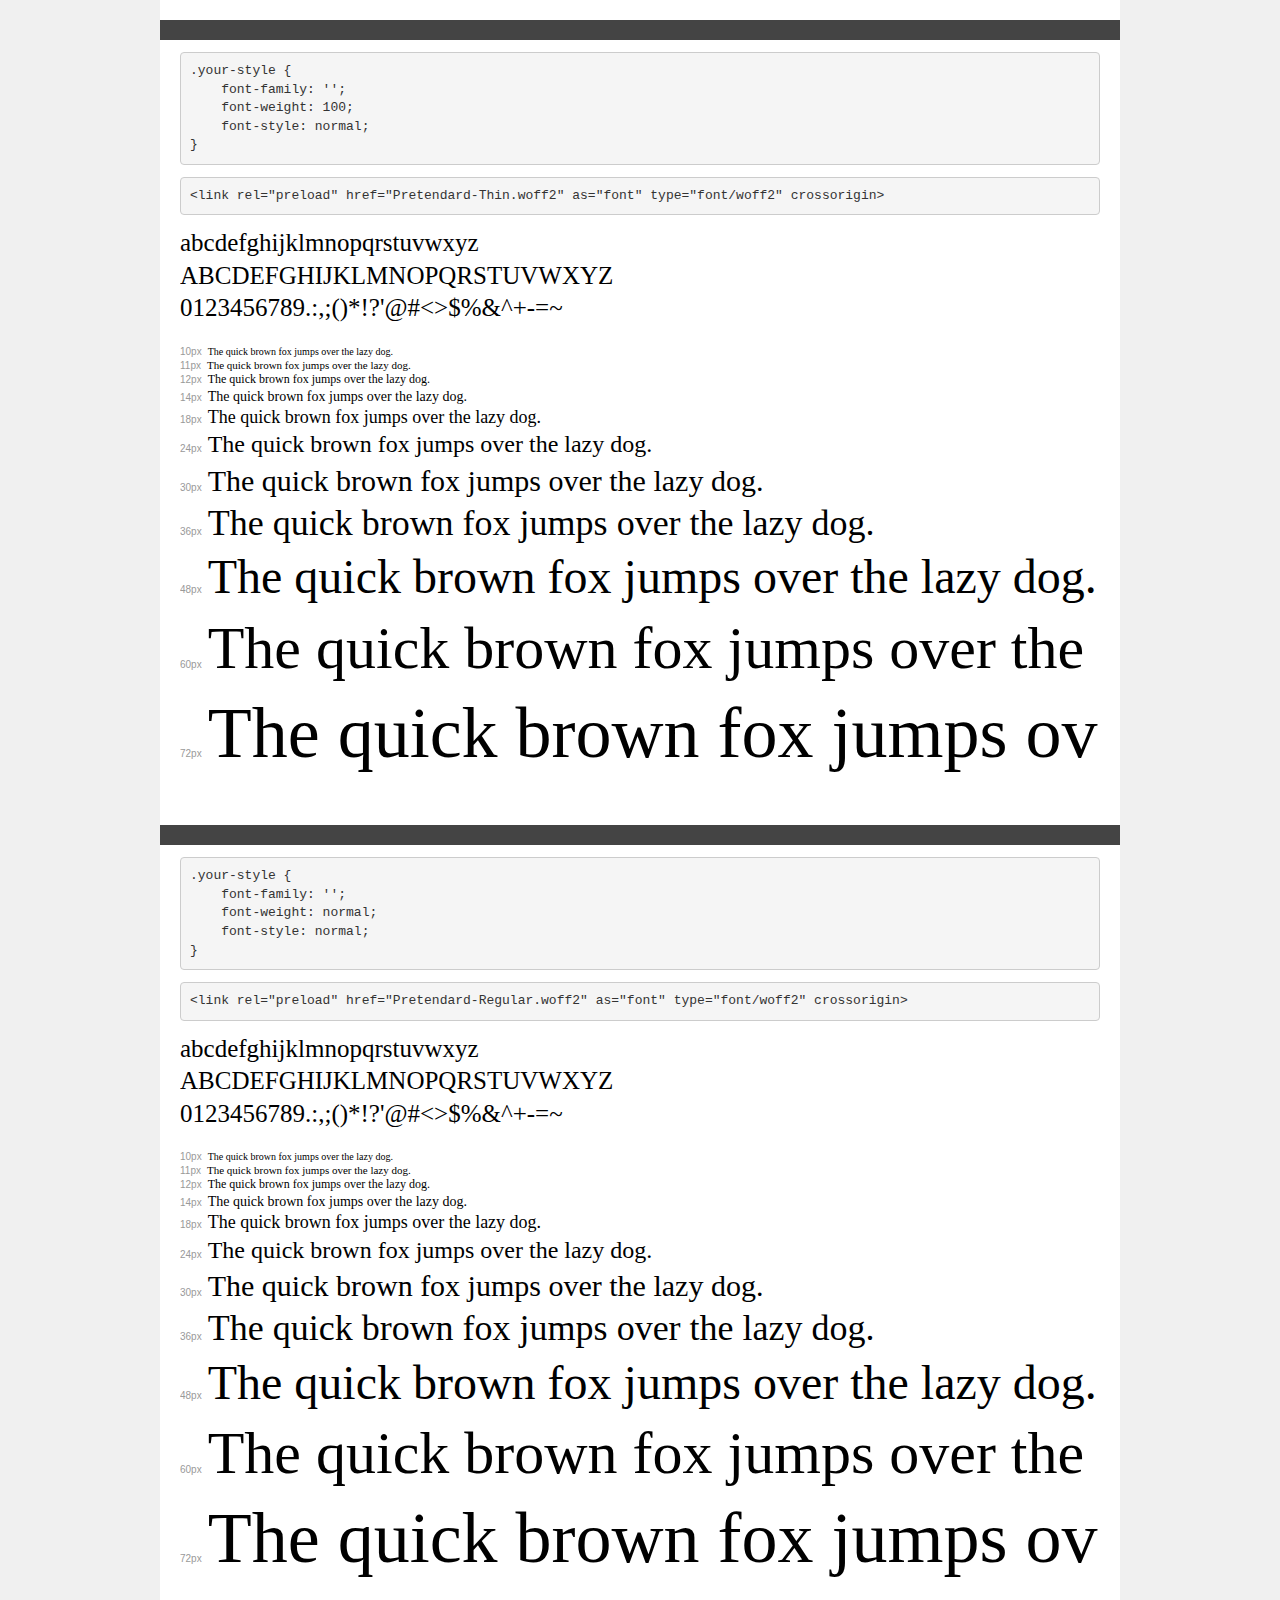
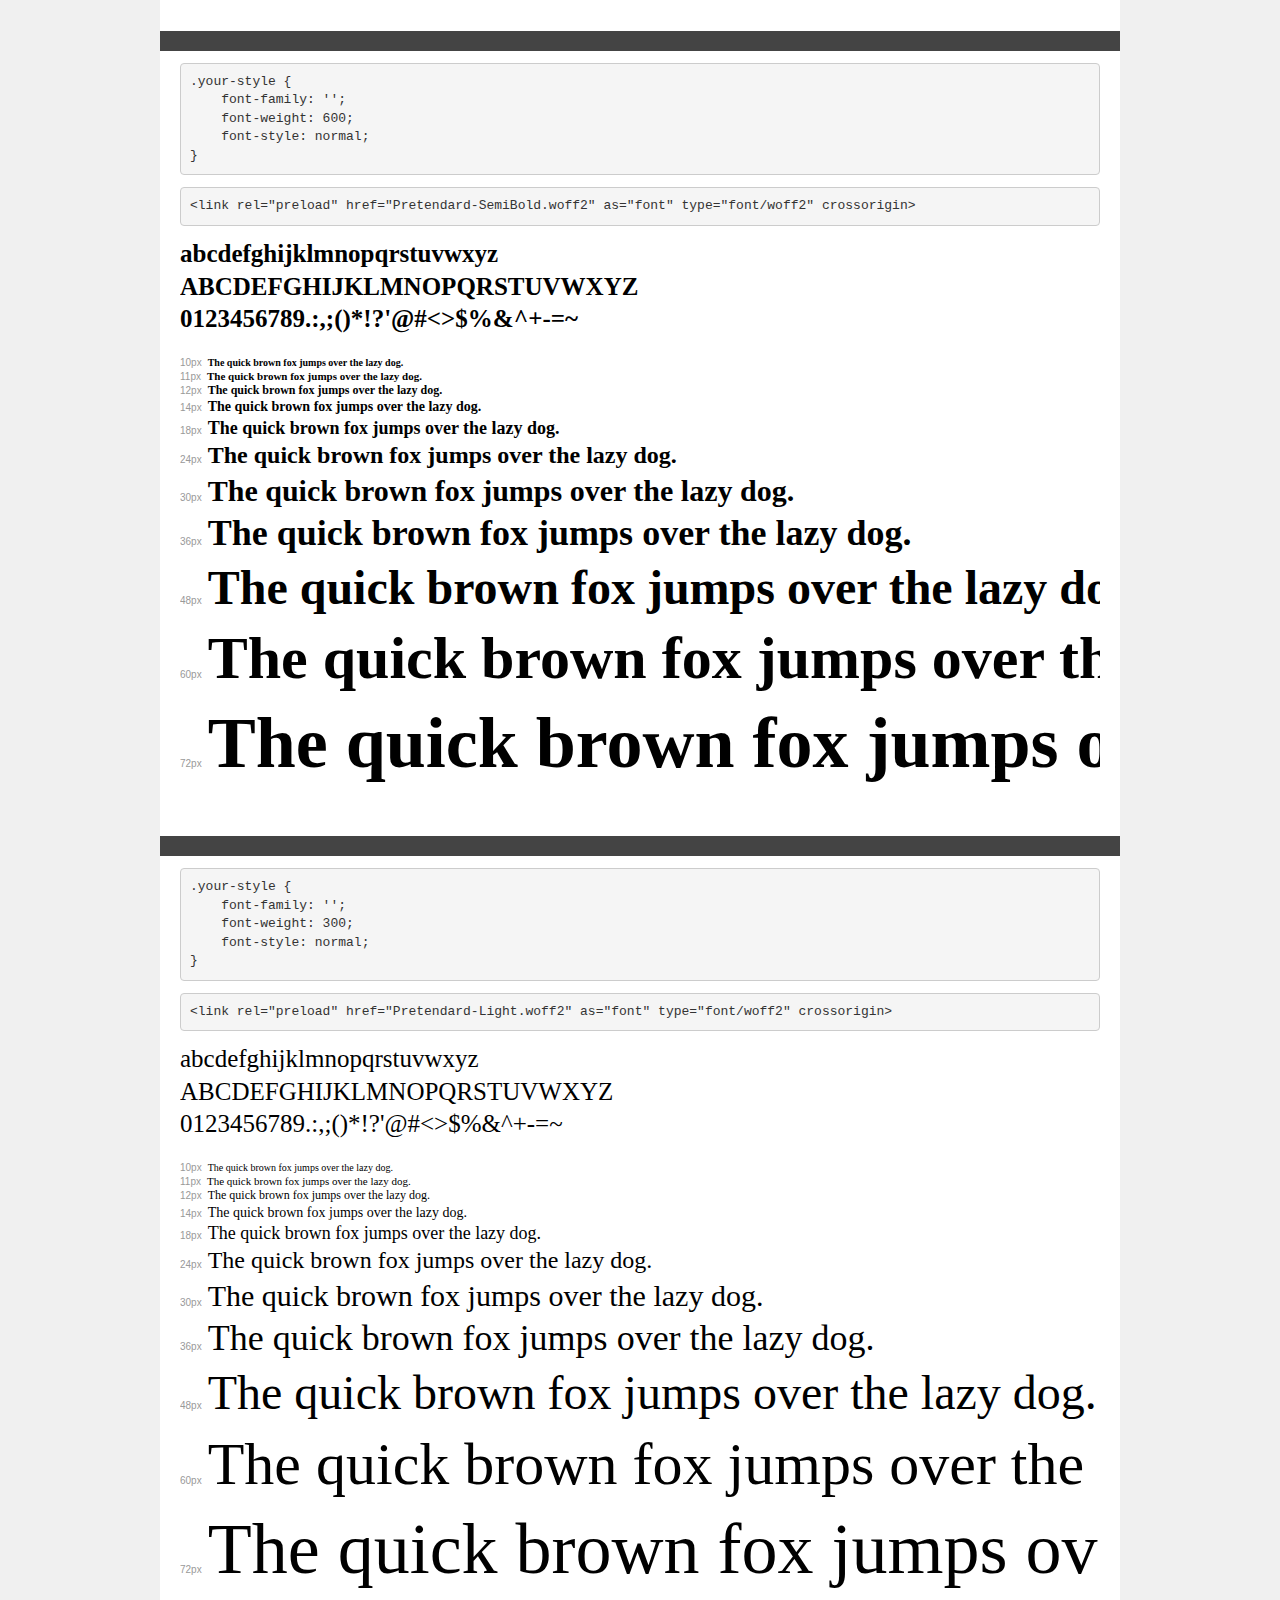
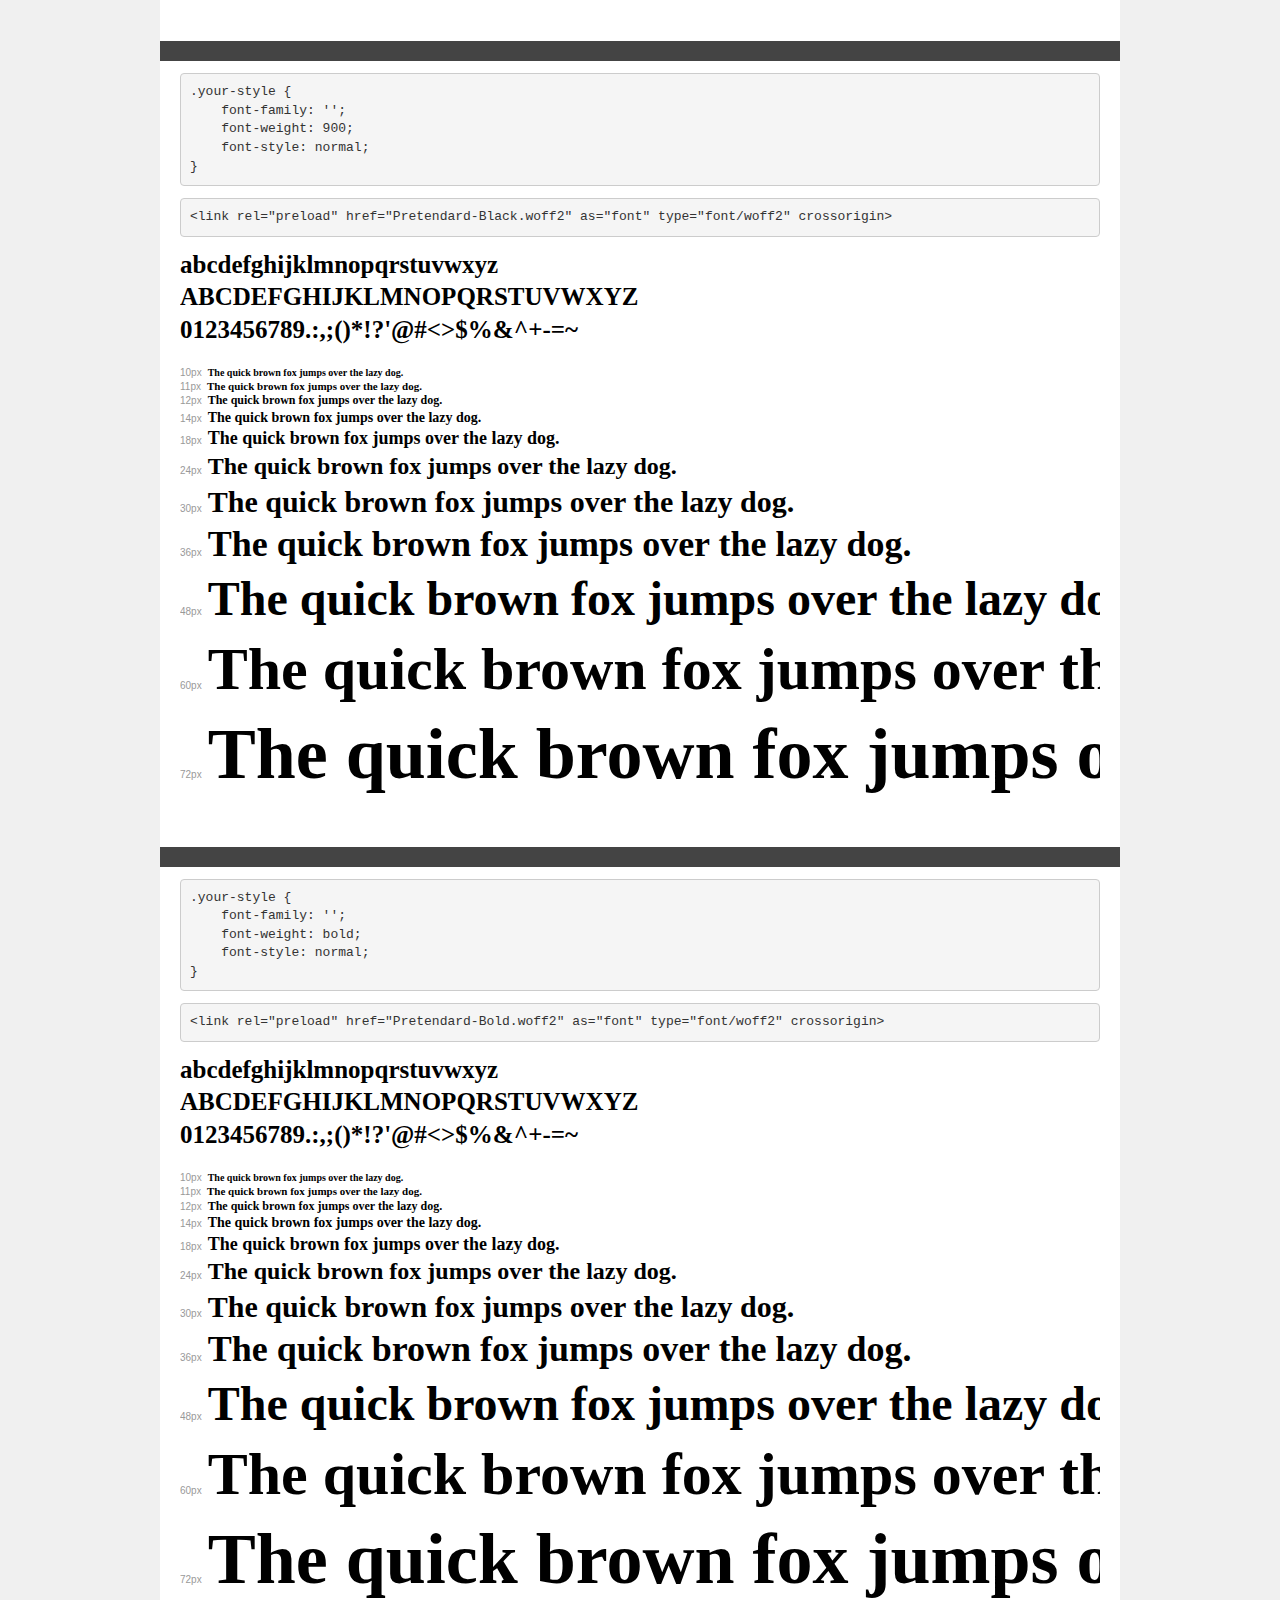
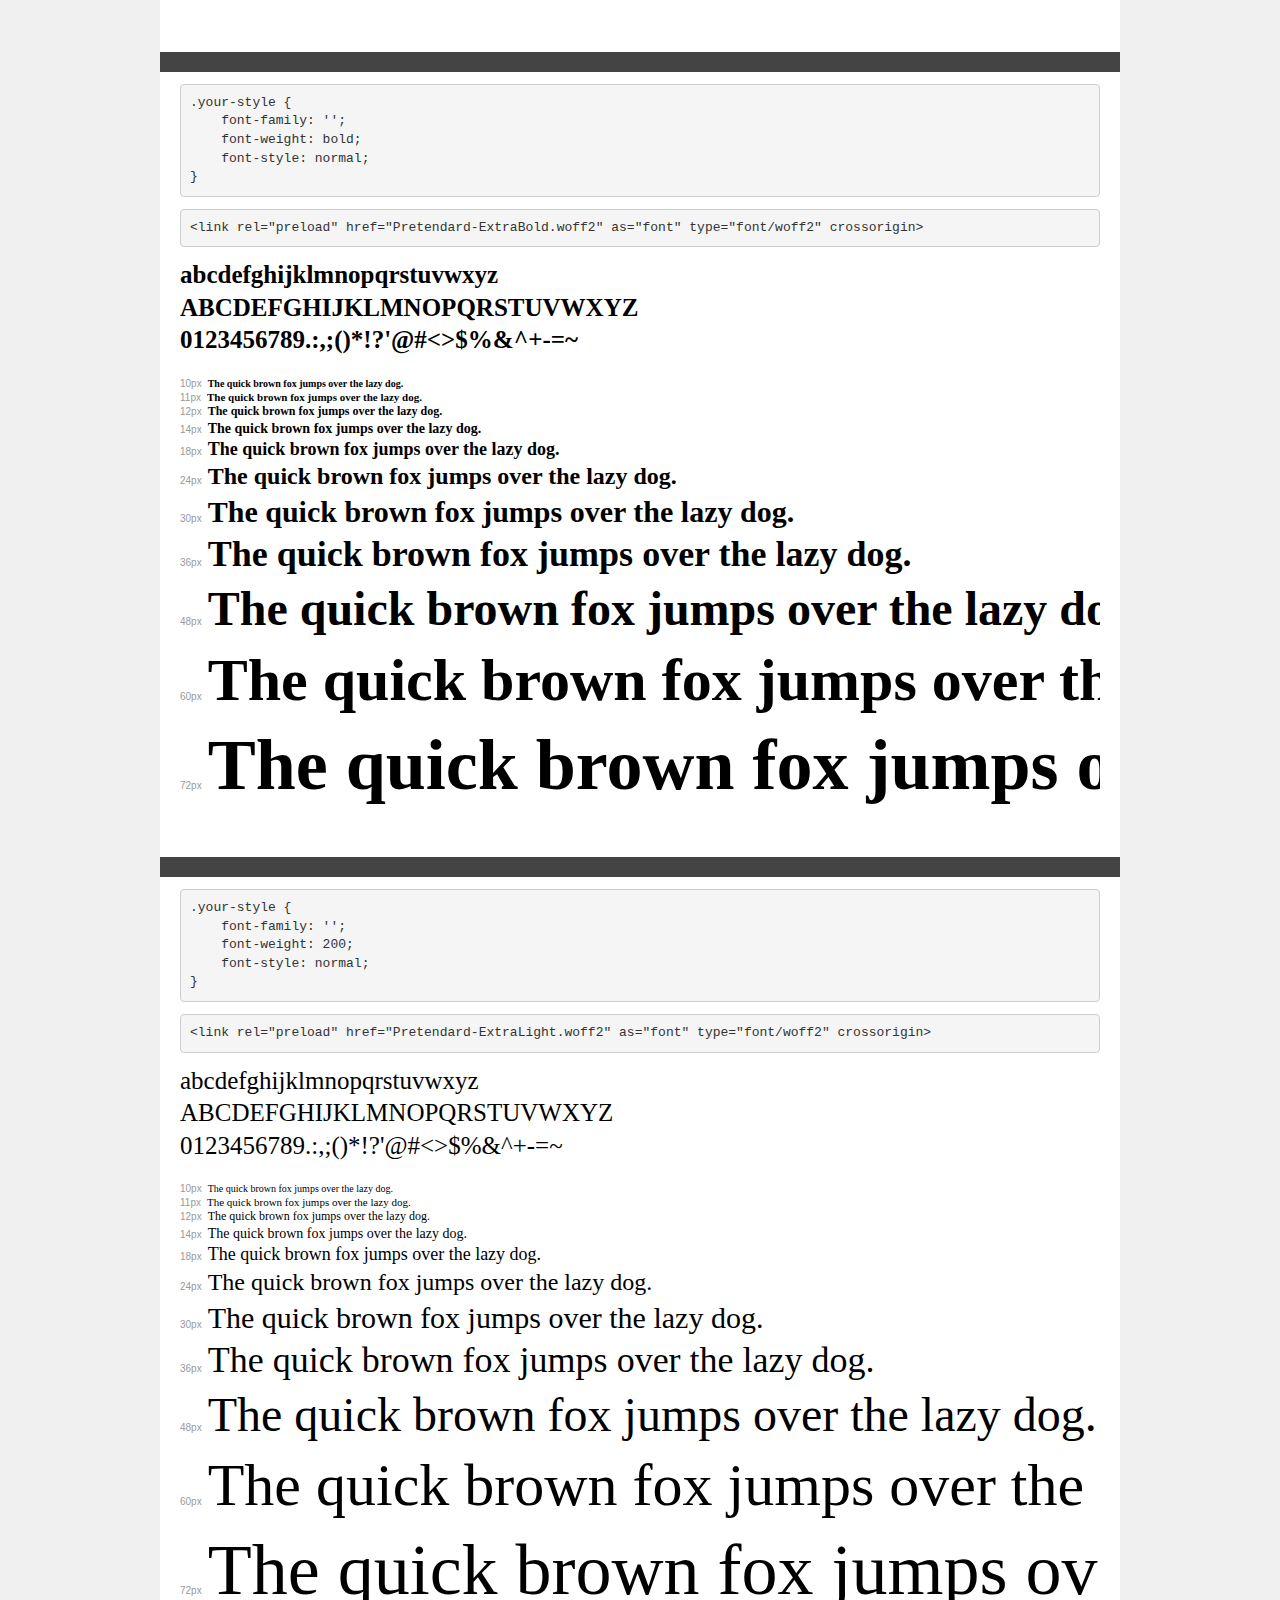
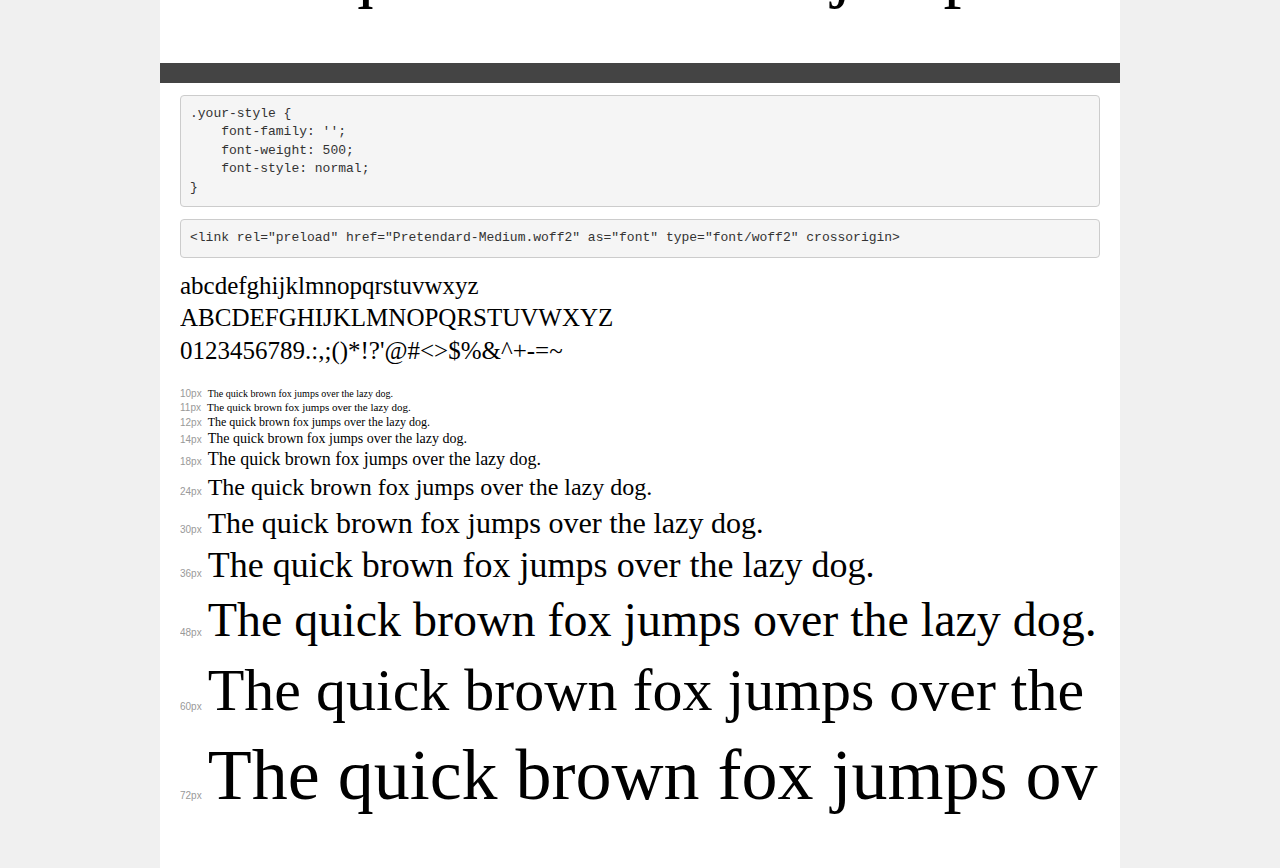
<file: css/font/pretendard/demo.html>
<!DOCTYPE html>
<html lang="en">
<head>
    <meta charset="utf-8">
    <meta http-equiv="X-UA-Compatible" content="IE=edge">
    <meta name="viewport" content="width=device-width, initial-scale=1">
    <meta name="robots" content="noindex, noarchive">
    <meta name="format-detection" content="telephone=no">
    <title>Transfonter demo</title>
    <link href="stylesheet.css" rel="stylesheet">
    <style>
        /*
        http://meyerweb.com/eric/tools/css/reset/
        v2.0 | 20110126
        License: none (public domain)
        */
        html, body, div, span, applet, object, iframe,
        h1, h2, h3, h4, h5, h6, p, blockquote, pre,
        a, abbr, acronym, address, big, cite, code,
        del, dfn, em, img, ins, kbd, q, s, samp,
        small, strike, strong, sub, sup, tt, var,
        b, u, i, center,
        dl, dt, dd, ol, ul, li,
        fieldset, form, label, legend,
        table, caption, tbody, tfoot, thead, tr, th, td,
        article, aside, canvas, details, embed,
        figure, figcaption, footer, header, hgroup,
        menu, nav, output, ruby, section, summary,
        time, mark, audio, video {
            margin: 0;
            padding: 0;
            border: 0;
            font-size: 100%;
            font: inherit;
            vertical-align: baseline;
        }
        /* HTML5 display-role reset for older browsers */
        article, aside, details, figcaption, figure,
        footer, header, hgroup, menu, nav, section {
            display: block;
        }
        body {
            line-height: 1;
        }
        ol, ul {
            list-style: none;
        }
        blockquote, q {
            quotes: none;
        }
        blockquote:before, blockquote:after,
        q:before, q:after {
            content: '';
            content: none;
        }
        table {
            border-collapse: collapse;
            border-spacing: 0;
        }
        /* demo styles */
        body {
            background: #f0f0f0;
            color: #000;
        }
        .page {
            background: #fff;
            width: 920px;
            margin: 0 auto;
            padding: 20px 20px 0 20px;
            overflow: hidden;
        }
        .font-container {
            overflow-x: auto;
            overflow-y: hidden;
            margin-bottom: 40px;
            line-height: 1.3;
            white-space: nowrap;
            padding-bottom: 5px;
        }
        h1 {
            position: relative;
            background: #444;
            font-size: 32px;
            color: #fff;
            padding: 10px 20px;
            margin: 0 -20px 12px -20px;
        }
        .letters {
            font-size: 25px;
            margin-bottom: 20px;
        }
        .s10:before {
            content: '10px';
        }
        .s11:before {
            content: '11px';
        }
        .s12:before {
            content: '12px';
        }
        .s14:before {
            content: '14px';
        }
        .s18:before {
            content: '18px';
        }
        .s24:before {
            content: '24px';
        }
        .s30:before {
            content: '30px';
        }
        .s36:before {
            content: '36px';
        }
        .s48:before {
            content: '48px';
        }
        .s60:before {
            content: '60px';
        }
        .s72:before {
            content: '72px';
        }
        .s10:before, .s11:before, .s12:before, .s14:before,
        .s18:before, .s24:before, .s30:before, .s36:before,
        .s48:before, .s60:before, .s72:before {
            font-family: Arial, sans-serif;
            font-size: 10px;
            font-weight: normal;
            font-style: normal;
            color: #999;
            padding-right: 6px;
        }
        pre {
            display: block;
            padding: 9px;
            margin: 0 0 12px;
            font-family: Monaco, Menlo, Consolas, "Courier New", monospace;
            font-size: 13px;
            line-height: 1.428571429;
            color: #333;
            font-weight: normal;
            font-style: normal;
            background-color: #f5f5f5;
            border: 1px solid #ccc;
            overflow-x: auto;
            border-radius: 4px;
        }
        /* responsive */
        @media (max-width: 959px) {
            .page {
                width: auto;
                margin: 0;
            }
        }
    </style>
</head>
<body>
<div class="page">
    <div class="demo">
        <h1 style="font-family: ''; font-weight: 100; font-style: normal;"></h1>
        <pre title="Usage">.your-style {
    font-family: '';
    font-weight: 100;
    font-style: normal;
}</pre>
        <pre title="Preload (optional)">
&lt;link rel=&quot;preload&quot; href=&quot;Pretendard-Thin.woff2&quot; as=&quot;font&quot; type=&quot;font/woff2&quot; crossorigin&gt;</pre>
        <div class="font-container" style="font-family: ''; font-weight: 100; font-style: normal;">
            <p class="letters">
                abcdefghijklmnopqrstuvwxyz<br>
ABCDEFGHIJKLMNOPQRSTUVWXYZ<br>
                0123456789.:,;()*!?'@#&lt;&gt;$%&^+-=~
            </p>
            <p class="s10" style="font-size: 10px;">The quick brown fox jumps over the lazy dog.</p>
            <p class="s11" style="font-size: 11px;">The quick brown fox jumps over the lazy dog.</p>
            <p class="s12" style="font-size: 12px;">The quick brown fox jumps over the lazy dog.</p>
            <p class="s14" style="font-size: 14px;">The quick brown fox jumps over the lazy dog.</p>
            <p class="s18" style="font-size: 18px;">The quick brown fox jumps over the lazy dog.</p>
            <p class="s24" style="font-size: 24px;">The quick brown fox jumps over the lazy dog.</p>
            <p class="s30" style="font-size: 30px;">The quick brown fox jumps over the lazy dog.</p>
            <p class="s36" style="font-size: 36px;">The quick brown fox jumps over the lazy dog.</p>
            <p class="s48" style="font-size: 48px;">The quick brown fox jumps over the lazy dog.</p>
            <p class="s60" style="font-size: 60px;">The quick brown fox jumps over the lazy dog.</p>
            <p class="s72" style="font-size: 72px;">The quick brown fox jumps over the lazy dog.</p>
        </div>
    </div>

    <div class="demo">
        <h1 style="font-family: ''; font-weight: normal; font-style: normal;"></h1>
        <pre title="Usage">.your-style {
    font-family: '';
    font-weight: normal;
    font-style: normal;
}</pre>
        <pre title="Preload (optional)">
&lt;link rel=&quot;preload&quot; href=&quot;Pretendard-Regular.woff2&quot; as=&quot;font&quot; type=&quot;font/woff2&quot; crossorigin&gt;</pre>
        <div class="font-container" style="font-family: ''; font-weight: normal; font-style: normal;">
            <p class="letters">
                abcdefghijklmnopqrstuvwxyz<br>
ABCDEFGHIJKLMNOPQRSTUVWXYZ<br>
                0123456789.:,;()*!?'@#&lt;&gt;$%&^+-=~
            </p>
            <p class="s10" style="font-size: 10px;">The quick brown fox jumps over the lazy dog.</p>
            <p class="s11" style="font-size: 11px;">The quick brown fox jumps over the lazy dog.</p>
            <p class="s12" style="font-size: 12px;">The quick brown fox jumps over the lazy dog.</p>
            <p class="s14" style="font-size: 14px;">The quick brown fox jumps over the lazy dog.</p>
            <p class="s18" style="font-size: 18px;">The quick brown fox jumps over the lazy dog.</p>
            <p class="s24" style="font-size: 24px;">The quick brown fox jumps over the lazy dog.</p>
            <p class="s30" style="font-size: 30px;">The quick brown fox jumps over the lazy dog.</p>
            <p class="s36" style="font-size: 36px;">The quick brown fox jumps over the lazy dog.</p>
            <p class="s48" style="font-size: 48px;">The quick brown fox jumps over the lazy dog.</p>
            <p class="s60" style="font-size: 60px;">The quick brown fox jumps over the lazy dog.</p>
            <p class="s72" style="font-size: 72px;">The quick brown fox jumps over the lazy dog.</p>
        </div>
    </div>

    <div class="demo">
        <h1 style="font-family: ''; font-weight: 600; font-style: normal;"></h1>
        <pre title="Usage">.your-style {
    font-family: '';
    font-weight: 600;
    font-style: normal;
}</pre>
        <pre title="Preload (optional)">
&lt;link rel=&quot;preload&quot; href=&quot;Pretendard-SemiBold.woff2&quot; as=&quot;font&quot; type=&quot;font/woff2&quot; crossorigin&gt;</pre>
        <div class="font-container" style="font-family: ''; font-weight: 600; font-style: normal;">
            <p class="letters">
                abcdefghijklmnopqrstuvwxyz<br>
ABCDEFGHIJKLMNOPQRSTUVWXYZ<br>
                0123456789.:,;()*!?'@#&lt;&gt;$%&^+-=~
            </p>
            <p class="s10" style="font-size: 10px;">The quick brown fox jumps over the lazy dog.</p>
            <p class="s11" style="font-size: 11px;">The quick brown fox jumps over the lazy dog.</p>
            <p class="s12" style="font-size: 12px;">The quick brown fox jumps over the lazy dog.</p>
            <p class="s14" style="font-size: 14px;">The quick brown fox jumps over the lazy dog.</p>
            <p class="s18" style="font-size: 18px;">The quick brown fox jumps over the lazy dog.</p>
            <p class="s24" style="font-size: 24px;">The quick brown fox jumps over the lazy dog.</p>
            <p class="s30" style="font-size: 30px;">The quick brown fox jumps over the lazy dog.</p>
            <p class="s36" style="font-size: 36px;">The quick brown fox jumps over the lazy dog.</p>
            <p class="s48" style="font-size: 48px;">The quick brown fox jumps over the lazy dog.</p>
            <p class="s60" style="font-size: 60px;">The quick brown fox jumps over the lazy dog.</p>
            <p class="s72" style="font-size: 72px;">The quick brown fox jumps over the lazy dog.</p>
        </div>
    </div>

    <div class="demo">
        <h1 style="font-family: ''; font-weight: 300; font-style: normal;"></h1>
        <pre title="Usage">.your-style {
    font-family: '';
    font-weight: 300;
    font-style: normal;
}</pre>
        <pre title="Preload (optional)">
&lt;link rel=&quot;preload&quot; href=&quot;Pretendard-Light.woff2&quot; as=&quot;font&quot; type=&quot;font/woff2&quot; crossorigin&gt;</pre>
        <div class="font-container" style="font-family: ''; font-weight: 300; font-style: normal;">
            <p class="letters">
                abcdefghijklmnopqrstuvwxyz<br>
ABCDEFGHIJKLMNOPQRSTUVWXYZ<br>
                0123456789.:,;()*!?'@#&lt;&gt;$%&^+-=~
            </p>
            <p class="s10" style="font-size: 10px;">The quick brown fox jumps over the lazy dog.</p>
            <p class="s11" style="font-size: 11px;">The quick brown fox jumps over the lazy dog.</p>
            <p class="s12" style="font-size: 12px;">The quick brown fox jumps over the lazy dog.</p>
            <p class="s14" style="font-size: 14px;">The quick brown fox jumps over the lazy dog.</p>
            <p class="s18" style="font-size: 18px;">The quick brown fox jumps over the lazy dog.</p>
            <p class="s24" style="font-size: 24px;">The quick brown fox jumps over the lazy dog.</p>
            <p class="s30" style="font-size: 30px;">The quick brown fox jumps over the lazy dog.</p>
            <p class="s36" style="font-size: 36px;">The quick brown fox jumps over the lazy dog.</p>
            <p class="s48" style="font-size: 48px;">The quick brown fox jumps over the lazy dog.</p>
            <p class="s60" style="font-size: 60px;">The quick brown fox jumps over the lazy dog.</p>
            <p class="s72" style="font-size: 72px;">The quick brown fox jumps over the lazy dog.</p>
        </div>
    </div>

    <div class="demo">
        <h1 style="font-family: ''; font-weight: 900; font-style: normal;"></h1>
        <pre title="Usage">.your-style {
    font-family: '';
    font-weight: 900;
    font-style: normal;
}</pre>
        <pre title="Preload (optional)">
&lt;link rel=&quot;preload&quot; href=&quot;Pretendard-Black.woff2&quot; as=&quot;font&quot; type=&quot;font/woff2&quot; crossorigin&gt;</pre>
        <div class="font-container" style="font-family: ''; font-weight: 900; font-style: normal;">
            <p class="letters">
                abcdefghijklmnopqrstuvwxyz<br>
ABCDEFGHIJKLMNOPQRSTUVWXYZ<br>
                0123456789.:,;()*!?'@#&lt;&gt;$%&^+-=~
            </p>
            <p class="s10" style="font-size: 10px;">The quick brown fox jumps over the lazy dog.</p>
            <p class="s11" style="font-size: 11px;">The quick brown fox jumps over the lazy dog.</p>
            <p class="s12" style="font-size: 12px;">The quick brown fox jumps over the lazy dog.</p>
            <p class="s14" style="font-size: 14px;">The quick brown fox jumps over the lazy dog.</p>
            <p class="s18" style="font-size: 18px;">The quick brown fox jumps over the lazy dog.</p>
            <p class="s24" style="font-size: 24px;">The quick brown fox jumps over the lazy dog.</p>
            <p class="s30" style="font-size: 30px;">The quick brown fox jumps over the lazy dog.</p>
            <p class="s36" style="font-size: 36px;">The quick brown fox jumps over the lazy dog.</p>
            <p class="s48" style="font-size: 48px;">The quick brown fox jumps over the lazy dog.</p>
            <p class="s60" style="font-size: 60px;">The quick brown fox jumps over the lazy dog.</p>
            <p class="s72" style="font-size: 72px;">The quick brown fox jumps over the lazy dog.</p>
        </div>
    </div>

    <div class="demo">
        <h1 style="font-family: ''; font-weight: bold; font-style: normal;"></h1>
        <pre title="Usage">.your-style {
    font-family: '';
    font-weight: bold;
    font-style: normal;
}</pre>
        <pre title="Preload (optional)">
&lt;link rel=&quot;preload&quot; href=&quot;Pretendard-Bold.woff2&quot; as=&quot;font&quot; type=&quot;font/woff2&quot; crossorigin&gt;</pre>
        <div class="font-container" style="font-family: ''; font-weight: bold; font-style: normal;">
            <p class="letters">
                abcdefghijklmnopqrstuvwxyz<br>
ABCDEFGHIJKLMNOPQRSTUVWXYZ<br>
                0123456789.:,;()*!?'@#&lt;&gt;$%&^+-=~
            </p>
            <p class="s10" style="font-size: 10px;">The quick brown fox jumps over the lazy dog.</p>
            <p class="s11" style="font-size: 11px;">The quick brown fox jumps over the lazy dog.</p>
            <p class="s12" style="font-size: 12px;">The quick brown fox jumps over the lazy dog.</p>
            <p class="s14" style="font-size: 14px;">The quick brown fox jumps over the lazy dog.</p>
            <p class="s18" style="font-size: 18px;">The quick brown fox jumps over the lazy dog.</p>
            <p class="s24" style="font-size: 24px;">The quick brown fox jumps over the lazy dog.</p>
            <p class="s30" style="font-size: 30px;">The quick brown fox jumps over the lazy dog.</p>
            <p class="s36" style="font-size: 36px;">The quick brown fox jumps over the lazy dog.</p>
            <p class="s48" style="font-size: 48px;">The quick brown fox jumps over the lazy dog.</p>
            <p class="s60" style="font-size: 60px;">The quick brown fox jumps over the lazy dog.</p>
            <p class="s72" style="font-size: 72px;">The quick brown fox jumps over the lazy dog.</p>
        </div>
    </div>

    <div class="demo">
        <h1 style="font-family: ''; font-weight: bold; font-style: normal;"></h1>
        <pre title="Usage">.your-style {
    font-family: '';
    font-weight: bold;
    font-style: normal;
}</pre>
        <pre title="Preload (optional)">
&lt;link rel=&quot;preload&quot; href=&quot;Pretendard-ExtraBold.woff2&quot; as=&quot;font&quot; type=&quot;font/woff2&quot; crossorigin&gt;</pre>
        <div class="font-container" style="font-family: ''; font-weight: bold; font-style: normal;">
            <p class="letters">
                abcdefghijklmnopqrstuvwxyz<br>
ABCDEFGHIJKLMNOPQRSTUVWXYZ<br>
                0123456789.:,;()*!?'@#&lt;&gt;$%&^+-=~
            </p>
            <p class="s10" style="font-size: 10px;">The quick brown fox jumps over the lazy dog.</p>
            <p class="s11" style="font-size: 11px;">The quick brown fox jumps over the lazy dog.</p>
            <p class="s12" style="font-size: 12px;">The quick brown fox jumps over the lazy dog.</p>
            <p class="s14" style="font-size: 14px;">The quick brown fox jumps over the lazy dog.</p>
            <p class="s18" style="font-size: 18px;">The quick brown fox jumps over the lazy dog.</p>
            <p class="s24" style="font-size: 24px;">The quick brown fox jumps over the lazy dog.</p>
            <p class="s30" style="font-size: 30px;">The quick brown fox jumps over the lazy dog.</p>
            <p class="s36" style="font-size: 36px;">The quick brown fox jumps over the lazy dog.</p>
            <p class="s48" style="font-size: 48px;">The quick brown fox jumps over the lazy dog.</p>
            <p class="s60" style="font-size: 60px;">The quick brown fox jumps over the lazy dog.</p>
            <p class="s72" style="font-size: 72px;">The quick brown fox jumps over the lazy dog.</p>
        </div>
    </div>

    <div class="demo">
        <h1 style="font-family: ''; font-weight: 200; font-style: normal;"></h1>
        <pre title="Usage">.your-style {
    font-family: '';
    font-weight: 200;
    font-style: normal;
}</pre>
        <pre title="Preload (optional)">
&lt;link rel=&quot;preload&quot; href=&quot;Pretendard-ExtraLight.woff2&quot; as=&quot;font&quot; type=&quot;font/woff2&quot; crossorigin&gt;</pre>
        <div class="font-container" style="font-family: ''; font-weight: 200; font-style: normal;">
            <p class="letters">
                abcdefghijklmnopqrstuvwxyz<br>
ABCDEFGHIJKLMNOPQRSTUVWXYZ<br>
                0123456789.:,;()*!?'@#&lt;&gt;$%&^+-=~
            </p>
            <p class="s10" style="font-size: 10px;">The quick brown fox jumps over the lazy dog.</p>
            <p class="s11" style="font-size: 11px;">The quick brown fox jumps over the lazy dog.</p>
            <p class="s12" style="font-size: 12px;">The quick brown fox jumps over the lazy dog.</p>
            <p class="s14" style="font-size: 14px;">The quick brown fox jumps over the lazy dog.</p>
            <p class="s18" style="font-size: 18px;">The quick brown fox jumps over the lazy dog.</p>
            <p class="s24" style="font-size: 24px;">The quick brown fox jumps over the lazy dog.</p>
            <p class="s30" style="font-size: 30px;">The quick brown fox jumps over the lazy dog.</p>
            <p class="s36" style="font-size: 36px;">The quick brown fox jumps over the lazy dog.</p>
            <p class="s48" style="font-size: 48px;">The quick brown fox jumps over the lazy dog.</p>
            <p class="s60" style="font-size: 60px;">The quick brown fox jumps over the lazy dog.</p>
            <p class="s72" style="font-size: 72px;">The quick brown fox jumps over the lazy dog.</p>
        </div>
    </div>

    <div class="demo">
        <h1 style="font-family: ''; font-weight: 500; font-style: normal;"></h1>
        <pre title="Usage">.your-style {
    font-family: '';
    font-weight: 500;
    font-style: normal;
}</pre>
        <pre title="Preload (optional)">
&lt;link rel=&quot;preload&quot; href=&quot;Pretendard-Medium.woff2&quot; as=&quot;font&quot; type=&quot;font/woff2&quot; crossorigin&gt;</pre>
        <div class="font-container" style="font-family: ''; font-weight: 500; font-style: normal;">
            <p class="letters">
                abcdefghijklmnopqrstuvwxyz<br>
ABCDEFGHIJKLMNOPQRSTUVWXYZ<br>
                0123456789.:,;()*!?'@#&lt;&gt;$%&^+-=~
            </p>
            <p class="s10" style="font-size: 10px;">The quick brown fox jumps over the lazy dog.</p>
            <p class="s11" style="font-size: 11px;">The quick brown fox jumps over the lazy dog.</p>
            <p class="s12" style="font-size: 12px;">The quick brown fox jumps over the lazy dog.</p>
            <p class="s14" style="font-size: 14px;">The quick brown fox jumps over the lazy dog.</p>
            <p class="s18" style="font-size: 18px;">The quick brown fox jumps over the lazy dog.</p>
            <p class="s24" style="font-size: 24px;">The quick brown fox jumps over the lazy dog.</p>
            <p class="s30" style="font-size: 30px;">The quick brown fox jumps over the lazy dog.</p>
            <p class="s36" style="font-size: 36px;">The quick brown fox jumps over the lazy dog.</p>
            <p class="s48" style="font-size: 48px;">The quick brown fox jumps over the lazy dog.</p>
            <p class="s60" style="font-size: 60px;">The quick brown fox jumps over the lazy dog.</p>
            <p class="s72" style="font-size: 72px;">The quick brown fox jumps over the lazy dog.</p>
        </div>
    </div>

</div>
</body>
</html>
</file>
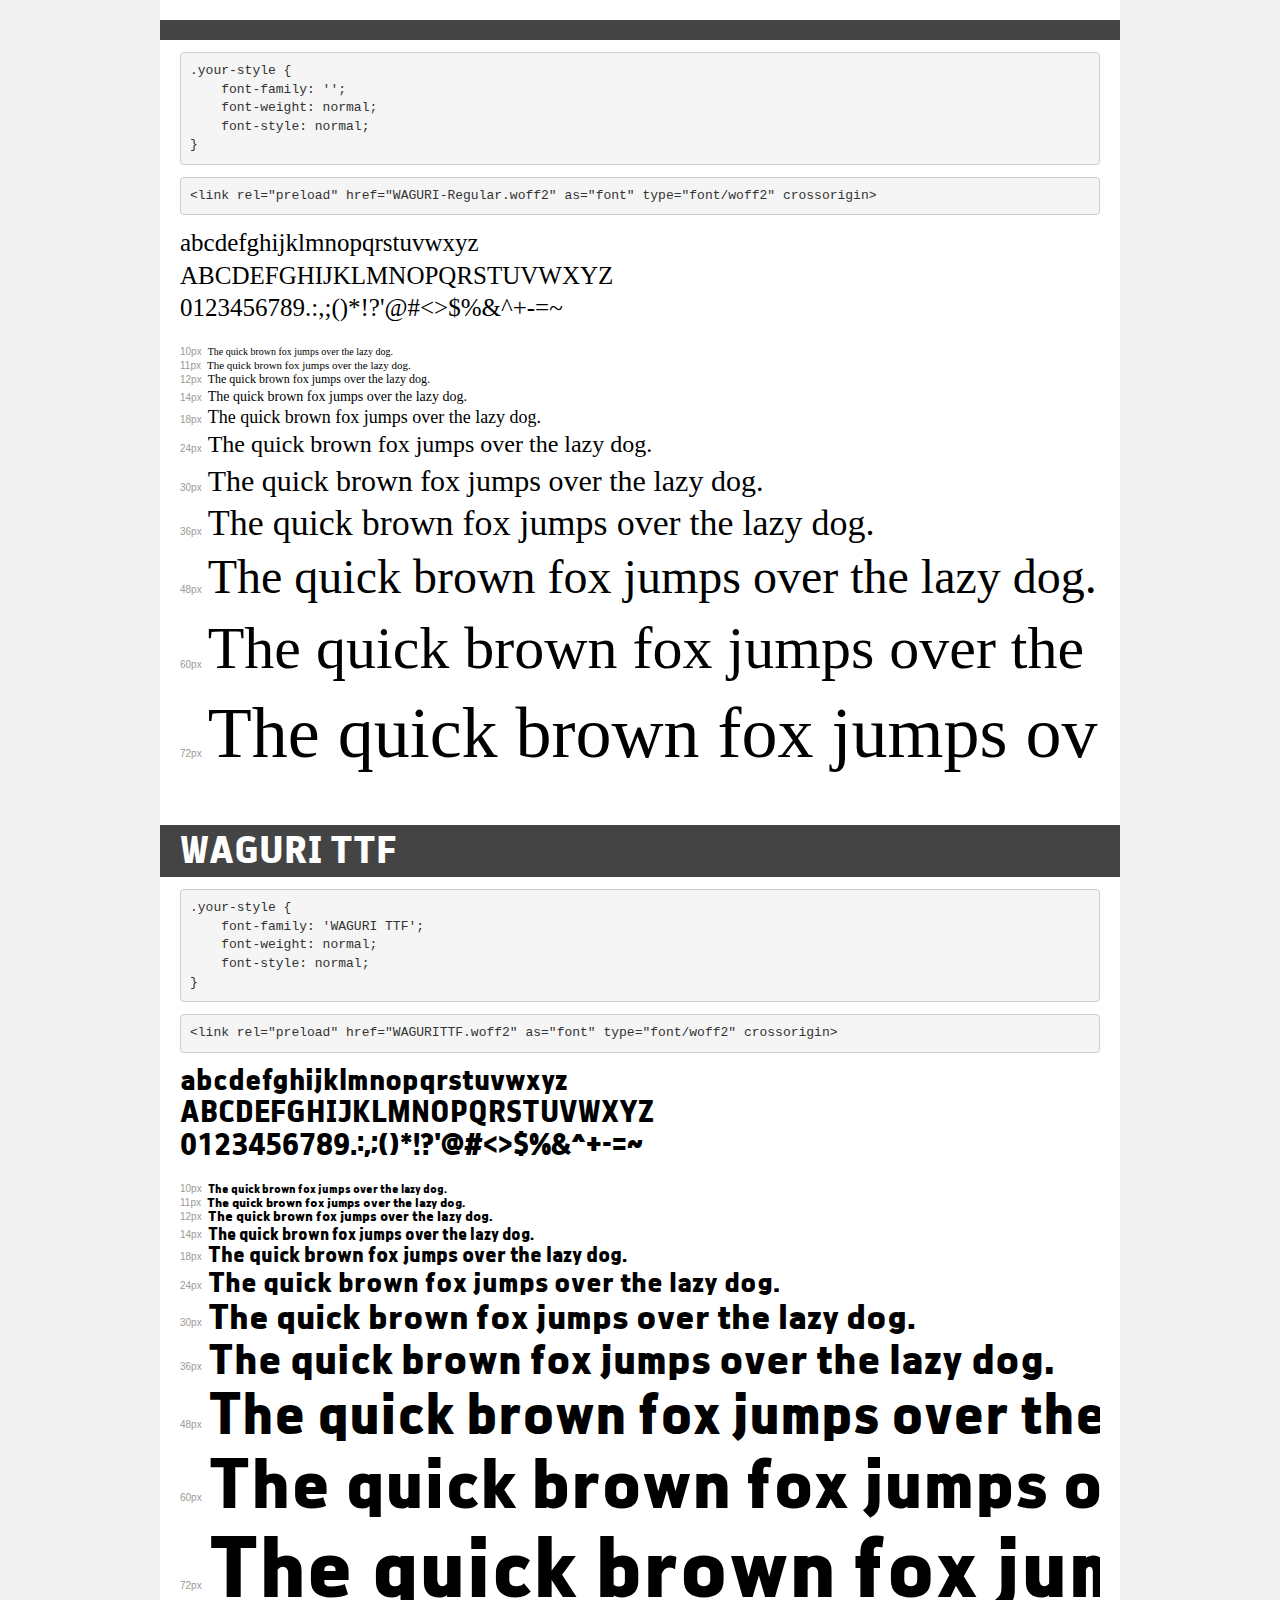
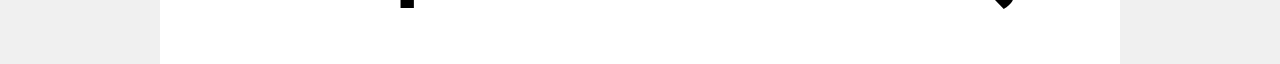
<file: css/font/waguri/demo.html>
<!DOCTYPE html>
<html lang="en">
<head>
    <meta charset="utf-8">
    <meta http-equiv="X-UA-Compatible" content="IE=edge">
    <meta name="viewport" content="width=device-width, initial-scale=1">
    <meta name="robots" content="noindex, noarchive">
    <meta name="format-detection" content="telephone=no">
    <title>Transfonter demo</title>
    <link href="stylesheet.css" rel="stylesheet">
    <style>
        /*
        http://meyerweb.com/eric/tools/css/reset/
        v2.0 | 20110126
        License: none (public domain)
        */
        html, body, div, span, applet, object, iframe,
        h1, h2, h3, h4, h5, h6, p, blockquote, pre,
        a, abbr, acronym, address, big, cite, code,
        del, dfn, em, img, ins, kbd, q, s, samp,
        small, strike, strong, sub, sup, tt, var,
        b, u, i, center,
        dl, dt, dd, ol, ul, li,
        fieldset, form, label, legend,
        table, caption, tbody, tfoot, thead, tr, th, td,
        article, aside, canvas, details, embed,
        figure, figcaption, footer, header, hgroup,
        menu, nav, output, ruby, section, summary,
        time, mark, audio, video {
            margin: 0;
            padding: 0;
            border: 0;
            font-size: 100%;
            font: inherit;
            vertical-align: baseline;
        }
        /* HTML5 display-role reset for older browsers */
        article, aside, details, figcaption, figure,
        footer, header, hgroup, menu, nav, section {
            display: block;
        }
        body {
            line-height: 1;
        }
        ol, ul {
            list-style: none;
        }
        blockquote, q {
            quotes: none;
        }
        blockquote:before, blockquote:after,
        q:before, q:after {
            content: '';
            content: none;
        }
        table {
            border-collapse: collapse;
            border-spacing: 0;
        }
        /* demo styles */
        body {
            background: #f0f0f0;
            color: #000;
        }
        .page {
            background: #fff;
            width: 920px;
            margin: 0 auto;
            padding: 20px 20px 0 20px;
            overflow: hidden;
        }
        .font-container {
            overflow-x: auto;
            overflow-y: hidden;
            margin-bottom: 40px;
            line-height: 1.3;
            white-space: nowrap;
            padding-bottom: 5px;
        }
        h1 {
            position: relative;
            background: #444;
            font-size: 32px;
            color: #fff;
            padding: 10px 20px;
            margin: 0 -20px 12px -20px;
        }
        .letters {
            font-size: 25px;
            margin-bottom: 20px;
        }
        .s10:before {
            content: '10px';
        }
        .s11:before {
            content: '11px';
        }
        .s12:before {
            content: '12px';
        }
        .s14:before {
            content: '14px';
        }
        .s18:before {
            content: '18px';
        }
        .s24:before {
            content: '24px';
        }
        .s30:before {
            content: '30px';
        }
        .s36:before {
            content: '36px';
        }
        .s48:before {
            content: '48px';
        }
        .s60:before {
            content: '60px';
        }
        .s72:before {
            content: '72px';
        }
        .s10:before, .s11:before, .s12:before, .s14:before,
        .s18:before, .s24:before, .s30:before, .s36:before,
        .s48:before, .s60:before, .s72:before {
            font-family: Arial, sans-serif;
            font-size: 10px;
            font-weight: normal;
            font-style: normal;
            color: #999;
            padding-right: 6px;
        }
        pre {
            display: block;
            padding: 9px;
            margin: 0 0 12px;
            font-family: Monaco, Menlo, Consolas, "Courier New", monospace;
            font-size: 13px;
            line-height: 1.428571429;
            color: #333;
            font-weight: normal;
            font-style: normal;
            background-color: #f5f5f5;
            border: 1px solid #ccc;
            overflow-x: auto;
            border-radius: 4px;
        }
        /* responsive */
        @media (max-width: 959px) {
            .page {
                width: auto;
                margin: 0;
            }
        }
    </style>
</head>
<body>
<div class="page">
    <div class="demo">
        <h1 style="font-family: ''; font-weight: normal; font-style: normal;"></h1>
        <pre title="Usage">.your-style {
    font-family: '';
    font-weight: normal;
    font-style: normal;
}</pre>
        <pre title="Preload (optional)">
&lt;link rel=&quot;preload&quot; href=&quot;WAGURI-Regular.woff2&quot; as=&quot;font&quot; type=&quot;font/woff2&quot; crossorigin&gt;</pre>
        <div class="font-container" style="font-family: ''; font-weight: normal; font-style: normal;">
            <p class="letters">
                abcdefghijklmnopqrstuvwxyz<br>
ABCDEFGHIJKLMNOPQRSTUVWXYZ<br>
                0123456789.:,;()*!?'@#&lt;&gt;$%&^+-=~
            </p>
            <p class="s10" style="font-size: 10px;">The quick brown fox jumps over the lazy dog.</p>
            <p class="s11" style="font-size: 11px;">The quick brown fox jumps over the lazy dog.</p>
            <p class="s12" style="font-size: 12px;">The quick brown fox jumps over the lazy dog.</p>
            <p class="s14" style="font-size: 14px;">The quick brown fox jumps over the lazy dog.</p>
            <p class="s18" style="font-size: 18px;">The quick brown fox jumps over the lazy dog.</p>
            <p class="s24" style="font-size: 24px;">The quick brown fox jumps over the lazy dog.</p>
            <p class="s30" style="font-size: 30px;">The quick brown fox jumps over the lazy dog.</p>
            <p class="s36" style="font-size: 36px;">The quick brown fox jumps over the lazy dog.</p>
            <p class="s48" style="font-size: 48px;">The quick brown fox jumps over the lazy dog.</p>
            <p class="s60" style="font-size: 60px;">The quick brown fox jumps over the lazy dog.</p>
            <p class="s72" style="font-size: 72px;">The quick brown fox jumps over the lazy dog.</p>
        </div>
    </div>

    <div class="demo">
        <h1 style="font-family: 'WAGURI TTF'; font-weight: normal; font-style: normal;">WAGURI TTF</h1>
        <pre title="Usage">.your-style {
    font-family: 'WAGURI TTF';
    font-weight: normal;
    font-style: normal;
}</pre>
        <pre title="Preload (optional)">
&lt;link rel=&quot;preload&quot; href=&quot;WAGURITTF.woff2&quot; as=&quot;font&quot; type=&quot;font/woff2&quot; crossorigin&gt;</pre>
        <div class="font-container" style="font-family: 'WAGURI TTF'; font-weight: normal; font-style: normal;">
            <p class="letters">
                abcdefghijklmnopqrstuvwxyz<br>
ABCDEFGHIJKLMNOPQRSTUVWXYZ<br>
                0123456789.:,;()*!?'@#&lt;&gt;$%&^+-=~
            </p>
            <p class="s10" style="font-size: 10px;">The quick brown fox jumps over the lazy dog.</p>
            <p class="s11" style="font-size: 11px;">The quick brown fox jumps over the lazy dog.</p>
            <p class="s12" style="font-size: 12px;">The quick brown fox jumps over the lazy dog.</p>
            <p class="s14" style="font-size: 14px;">The quick brown fox jumps over the lazy dog.</p>
            <p class="s18" style="font-size: 18px;">The quick brown fox jumps over the lazy dog.</p>
            <p class="s24" style="font-size: 24px;">The quick brown fox jumps over the lazy dog.</p>
            <p class="s30" style="font-size: 30px;">The quick brown fox jumps over the lazy dog.</p>
            <p class="s36" style="font-size: 36px;">The quick brown fox jumps over the lazy dog.</p>
            <p class="s48" style="font-size: 48px;">The quick brown fox jumps over the lazy dog.</p>
            <p class="s60" style="font-size: 60px;">The quick brown fox jumps over the lazy dog.</p>
            <p class="s72" style="font-size: 72px;">The quick brown fox jumps over the lazy dog.</p>
        </div>
    </div>

</div>
</body>
</html>
</file>
<file: css/font/pretendard/stylesheet.css>
@font-face {
    font-family: 'Pretendard';
    src: url('font/프리텐다드/Pretendard-Thin.eot');
    src: url('font/프리텐다드/Pretendard-Thin.eot?#iefix') format('embedded-opentype'),
        url('font/프리텐다드/Pretendard-Thin.woff2') format('woff2'),
        url('font/프리텐다드/Pretendard-Thin.woff') format('woff');
    font-weight: 100;
    font-style: normal;
    font-display: swap;
}

@font-face {
    font-family: 'Pretendard';
    src: url('font/프리텐다드/Pretendard-Regular.eot');
    src: url('font/프리텐다드/Pretendard-Regular.eot?#iefix') format('embedded-opentype'),
        url('font/프리텐다드/Pretendard-Regular.woff2') format('woff2'),
        url('font/프리텐다드/Pretendard-Regular.woff') format('woff');
    font-weight: normal;
    font-style: normal;
    font-display: swap;
}

@font-face {
    font-family: 'Pretendard';
    src: url('font/프리텐다드/Pretendard-SemiBold.eot');
    src: url('font/프리텐다드/Pretendard-SemiBold.eot?#iefix') format('embedded-opentype'),
        url('font/프리텐다드/Pretendard-SemiBold.woff2') format('woff2'),
        url('font/프리텐다드/Pretendard-SemiBold.woff') format('woff');
    font-weight: 600;
    font-style: normal;
    font-display: swap;
}

@font-face {
    font-family: 'Pretendard';
    src: url('font/프리텐다드/Pretendard-Light.eot');
    src: url('font/프리텐다드/Pretendard-Light.eot?#iefix') format('embedded-opentype'),
        url('font/프리텐다드/Pretendard-Light.woff2') format('woff2'),
        url('font/프리텐다드/Pretendard-Light.woff') format('woff');
    font-weight: 300;
    font-style: normal;
    font-display: swap;
}

@font-face {
    font-family: 'Pretendard';
    src: url('font/프리텐다드/Pretendard-Black.eot');
    src: url('font/프리텐다드/Pretendard-Black.eot?#iefix') format('embedded-opentype'),
        url('font/프리텐다드/Pretendard-Black.woff2') format('woff2'),
        url('font/프리텐다드/Pretendard-Black.woff') format('woff');
    font-weight: 900;
    font-style: normal;
    font-display: swap;
}

@font-face {
    font-family: 'Pretendard';
    src: url('font/프리텐다드/Pretendard-Bold.eot');
    src: url('font/프리텐다드/Pretendard-Bold.eot?#iefix') format('embedded-opentype'),
        url('font/프리텐다드/Pretendard-Bold.woff2') format('woff2'),
        url('font/프리텐다드/Pretendard-Bold.woff') format('woff');
    font-weight: bold;
    font-style: normal;
    font-display: swap;
}

@font-face {
    font-family: 'Pretendard';
    src: url('font/프리텐다드/Pretendard-ExtraBold.eot');
    src: url('font/프리텐다드/Pretendard-ExtraBold.eot?#iefix') format('embedded-opentype'),
        url('font/프리텐다드/Pretendard-ExtraBold.woff2') format('woff2'),
        url('font/프리텐다드/Pretendard-ExtraBold.woff') format('woff');
    font-weight: bold;
    font-style: normal;
    font-display: swap;
}

@font-face {
    font-family: 'Pretendard';
    src: url('font/프리텐다드/Pretendard-ExtraLight.eot');
    src: url('font/프리텐다드/Pretendard-ExtraLight.eot?#iefix') format('embedded-opentype'),
        url('font/프리텐다드/Pretendard-ExtraLight.woff2') format('woff2'),
        url('font/프리텐다드/Pretendard-ExtraLight.woff') format('woff');
    font-weight: 200;
    font-style: normal;
    font-display: swap;
}

@font-face {
    font-family: 'Pretendard';
    src: url('font/프리텐다드/Pretendard-Medium.eot');
    src: url('font/프리텐다드/Pretendard-Medium.eot?#iefix') format('embedded-opentype'),
        url('font/프리텐다드/Pretendard-Medium.woff2') format('woff2'),
        url('font/프리텐다드/Pretendard-Medium.woff') format('woff');
    font-weight: 500;
    font-style: normal;
    font-display: swap;
}
</file>
<file: css/font/waguri/stylesheet.css>
@font-face {
    font-family: 'WAGURI';
    src: url('WAGURI-Regular.eot');
    src: url('WAGURI-Regular.eot?#iefix') format('embedded-opentype'),
        url('WAGURI-Regular.woff2') format('woff2'),
        url('WAGURI-Regular.woff') format('woff');
    font-weight: normal;
    font-style: normal;
    font-display: swap;
}

@font-face {
    font-family: 'WAGURI TTF';
    src: url('WAGURITTF.eot');
    src: url('WAGURITTF.eot?#iefix') format('embedded-opentype'),
        url('WAGURITTF.woff2') format('woff2'),
        url('WAGURITTF.woff') format('woff');
    font-weight: normal;
    font-style: normal;
    font-display: swap;
}
</file>
